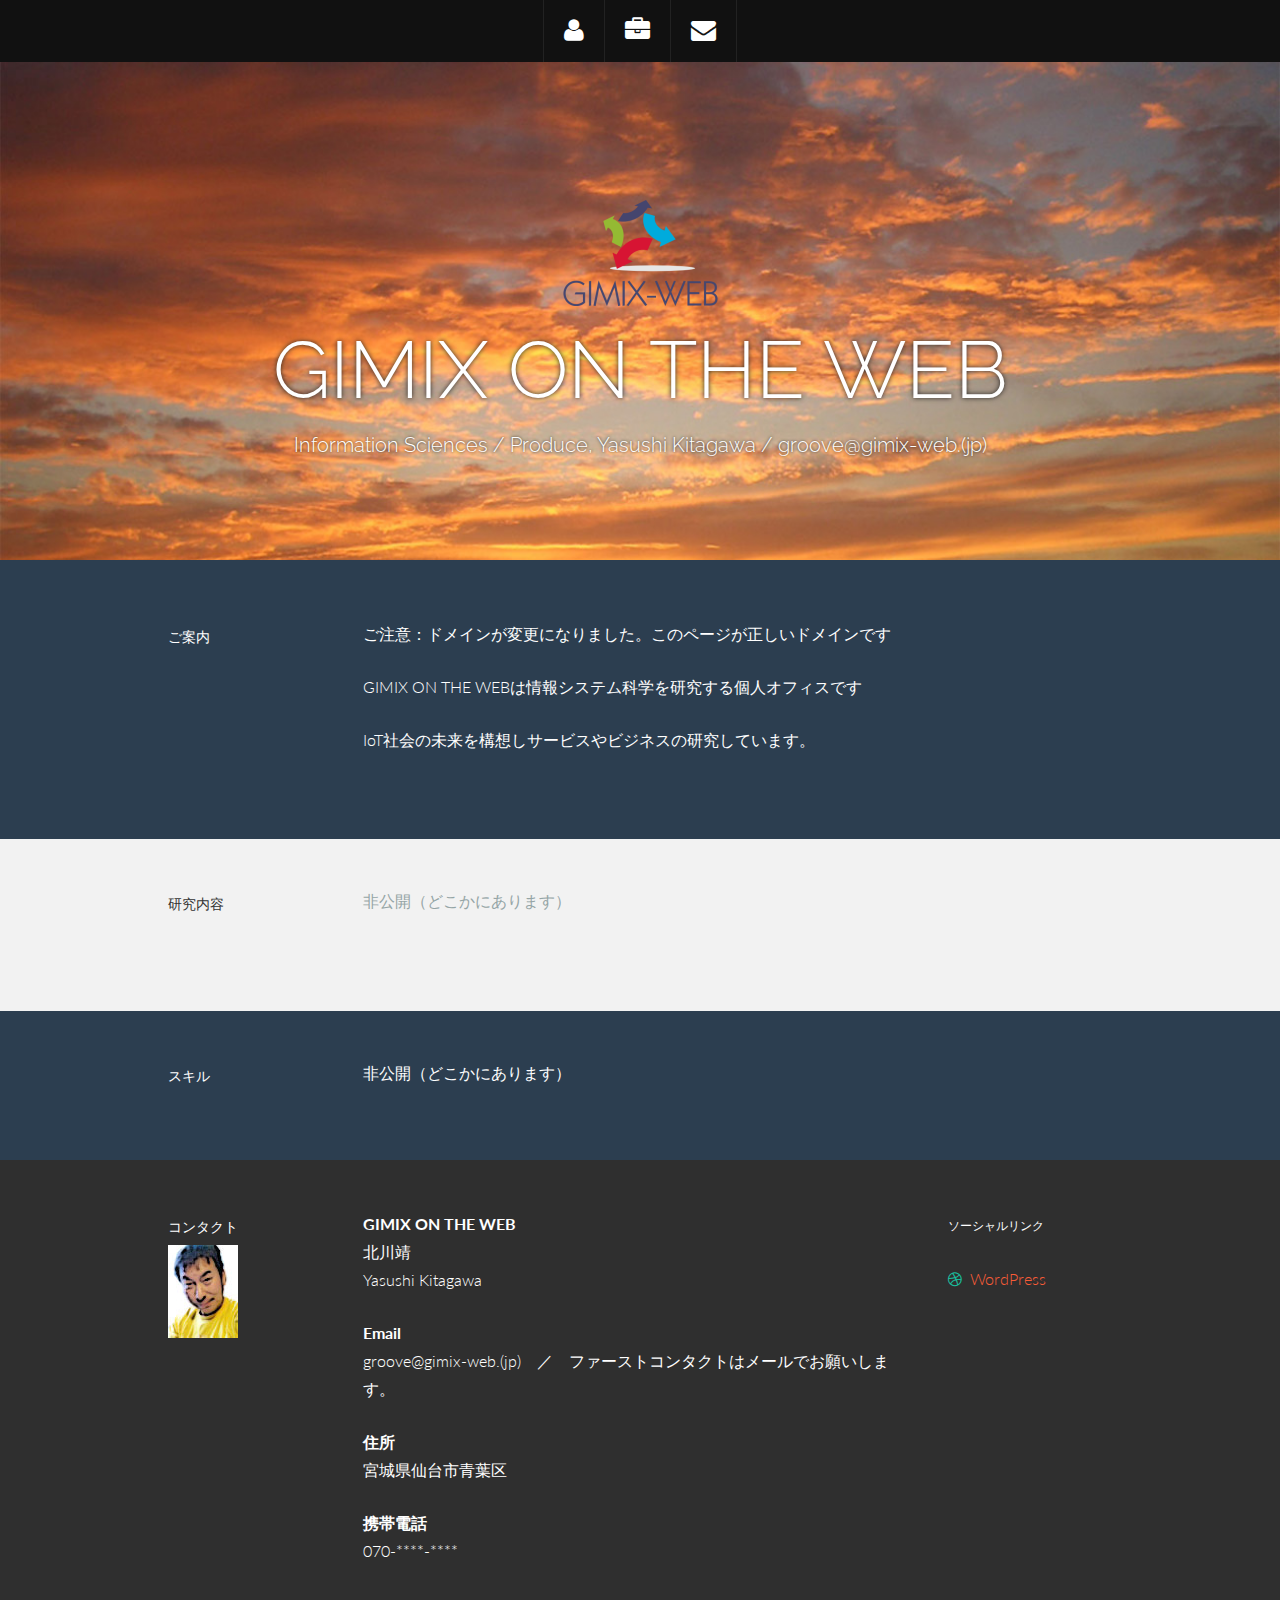
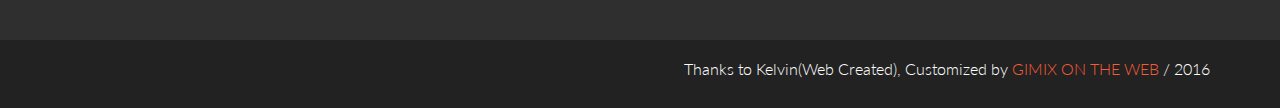
<file: 5_public_html/index.html>
<!DOCTYPE html>

<!--

コードをご覧いただき、ありがとうございます。

GIMIX ON THE WEBは情報システム科学の研究者である北川靖の個人オフィスです。

プログラマー（C、perl、JavaScript）からインターネットシステムエンジニアを経て2004年より個人オフィス（事業）をスタートしました。
ウェブデザイナー＆プログラマーかつネットセキュティ対策に関わったのち、2010年よりIT関連の仕事は一時離れ、会社の代表取締役に就任し経営に専念。
2016年よりスモールビジネスを専門としたウェブコンテンツの研究開発とエンドユーザー側のセキュリティアナリストとして個人オフィスを再開しました。
2017年からはさらに範囲を広げ、情報システム科学の研究者とプロデュースとして活動しています。
また同年5月からは、非常勤で非営利法人のネットワーク管理者としてネットワーク・セキュリティとウェブ制作も兼任しています。

来るべきIoT社会の未来を構想しサービスやビジネスの研究しています。
依頼の案件についてはエンジニアとしてのスキルを活かしてクオリティに情熱を注ぎ、クライアント様のアイディアを具現化していきます。
同業者からのお問い合わせが多くなっていますが、情報システム科学に於ける共同研究の案件のみ引き受けいたします。何卒ご了承くださいますようお願い申し上げます。
なお、情報システム科学に於けるアドバイスやウェブ制作やネットセキュリティの相談はいつでも無料です。

過去の実績

Web制作（行政、一般企業、自営業者様）
行政のWebアクセシビリティ検証

最近の動向

GitHubでソースコード管理を始めました。

スキル

HTML/CSS, JavaScript, Wordpress, Photoshop
Windows Server 2016, Windows, MacOS

コンタクト

ファーストコンタクトはメールでお願いします。
groove@gimix-web.(jp)

携帯電話
070-5470-9778


-->


<html lang="ja">
 <head>
	<meta http-equiv="content-type" content="text/html; charset=utf-8" />
	<meta name="viewport" content="width=device-width, initial-scale=1.0">
	<meta name="description" content="GIMIX ON THE WEBは情報システム科学を研究する個人オフィスです">
	<meta name="author" content="情報システム科学、IT Sciences、IT情報科学、研究者">
	<link rel="shortcut icon" href="image/favicon.png">

	<title>GIMIX ON THE WEB</title>

	<!-- Bootstrap core CSS -->
	<link href="css/bootstrap.css" rel="stylesheet">

	<!-- Custom styles for this template -->
	<link href="css/main.css" rel="stylesheet">

	<link rel="stylesheet" href="css/font-awesome.min.css">

	<link href='http://fonts.googleapis.com/css?family=Lato:300,400,700,300italic,400italic' rel='stylesheet' type='text/css'>
	<link href='http://fonts.googleapis.com/css?family=Raleway:400,300,700' rel='stylesheet' type='text/css'>

	<script src="js/jquery.min.js"></script>
	<script type="text/javascript" src="js/smoothscroll.js"></script>
	<script src="js/Chart.js"></script>

	<!-- HTML5 shim and Respond.js IE8 support of HTML5 elements and media queries -->
	<!--[if lt IE 9]>
	  <script src="js/html5shiv.js"></script>
	  <script src="js/respond.min.js"></script>
	<![endif]-->

	<!-- Google search console -->
	<meta name="google-site-verification" content="eZVQkirFNAxaY2xuiZKoDFeSd7sqsHOXwWBfirNsM6o" />
  </head>



  <body data-spy="scroll" data-offset="0" data-target="#nav">

	<div id="section-topbar">
		<div id="topbar-inner">
			<div class="container">
				<div class="row">
					<div class="dropdown">
						<ul id="nav" class="nav">
							<li class="menu-item"><a class="smoothScroll" href="#about" title="ご案内"><i class="icon-user"></i></a></li>
							<li class="menu-item"><a class="smoothScroll" href="#work" title="実績"><i class="icon-briefcase"></i></a></li>
							<li class="menu-item"><a class="smoothScroll" href="#contact" title="コンタクト"><i class="icon-envelope"></i></a></li>
						</ul><!--/ uL#nav -->
					</div><!-- /.dropdown -->

					<div class="clear"></div>
				</div><!--/.row -->
			</div><!--/.container -->

			<div class="clear"></div>
		</div><!--/ #topbar-inner -->
	</div><!--/ #section-topbar -->

	<div id="headerwrap">
		<div class="container">
			<div class="row centered">
				<div class="col-lg-12">
					<img src="image/logo.png" width="177" height="106" alt="GIMIX-WEB"/>

					<h1>GIMIX ON THE WEB</h1>
					<h3>Information Sciences / Produce, Yasushi Kitagawa / groove@gimix-web.(jp)</h3>
				</div><!--/.col-lg-12 -->
			</div><!--/.row -->
		</div><!--/.container -->
	</div><!--/.#headerwrap -->

	<!--about DESCRIPTION -->
	<section id="about" name="about"></section>
	<div id="intro">
		<div class="container">
			<div class="row">

				<div class="col-lg-2 col-lg-offset-1">
					<h5>ご案内</h5>
				</div>
				<div class="col-lg-6">
					<p>ご注意：ドメインが変更になりました。このページが正しいドメインです</p>
					<p>GIMIX ON THE WEBは情報システム科学を研究する個人オフィスです</p>
					<p>IoT社会の未来を構想しサービスやビジネスの研究しています。</p>
				</div>

			</div><!--/.row -->
		</div><!--/.container -->
	</div><!--/ #intro -->

	<!--WORK DESCRIPTION -->
	<section id="work" name="work"></section>
	<div class="container desc">
		<div class="row">

				<div class="col-lg-2 col-lg-offset-1">
					<h5>研究内容</h5>
				</div>
				<div class="col-lg-6">
					<p><more>非公開（どこかにあります）</more></p>
				</div>
				<!--<div class="col-lg-6 col-lg-offset-3">
					<p><t>非公開のクライアント</t><br/>
					<more>非公開のクライアントの事業内容</more></p>
				</div>-->

		</div><!--/.row -->
		<br/>
	</div><!--/.container -->

	<!--SKILLS DESCRIPTION -->
	<div id="skillswrap">
		<div class="container">
			<div class="row">
				<div class="col-lg-2 col-lg-offset-1">
					<h5>スキル</h5>
				</div>
				<div class="col-lg-6">
					<p><more>非公開（どこかにあります）</more></p>
				</div>
			</div><!--/.row -->
		</div><!--/.container -->
	</div><!--/ #skillswrap -->

	<!--FOOTER DESCRIPTION -->
	<section id="contact" name="contact"></section>
	<div id="footwrap">
		<div class="container">
			<div class="row">

				<div class="col-lg-2 col-lg-offset-1">
					<h5>コンタクト</h5>
					<img src="image/kitagawa.jpg" alt="kitagawa">
				</div>
				<div class="col-lg-6">
					<p><t>GIMIX ON THE WEB</t><br/>
					北川靖<br/>
					Yasushi Kitagawa
					</p>
					<p><t>Email</t><br/>
						groove@gimix-web.(jp)　／　ファーストコンタクトはメールでお願いします。
					</p>
					<p><t>住所</t><br/>
						宮城県仙台市青葉区
					</p>
					<p><t>携帯電話</t><br/>
						070-****-****
					</p>
				</div>
				<div class="col-lg-3">
					<p><sm>ソーシャルリンク</sm></p>
					<p>
						<a href="http://www.gimix-web.jp/wordpress/"><i class="icon-dribbble"></i>WordPress</a>
					</p>
				</div>
			</div><!--/.row -->
		</div><!--/.container -->
	</div><!--/ #footer -->

	<div id="c">
		<div class="container">
			<p>Thanks to Kelvin(Web Created), Customized by <a href="http://www.gimix-web.com">GIMIX ON THE WEB</a> / 2016</p>

		</div>
	</div>


    <!-- Bootstrap core JavaScript
    ================================================== -->
    <!-- Placed at the end of the document so the pages load faster -->
    <script src="js/bootstrap.js"></script>
  </body>
</html>
</file>
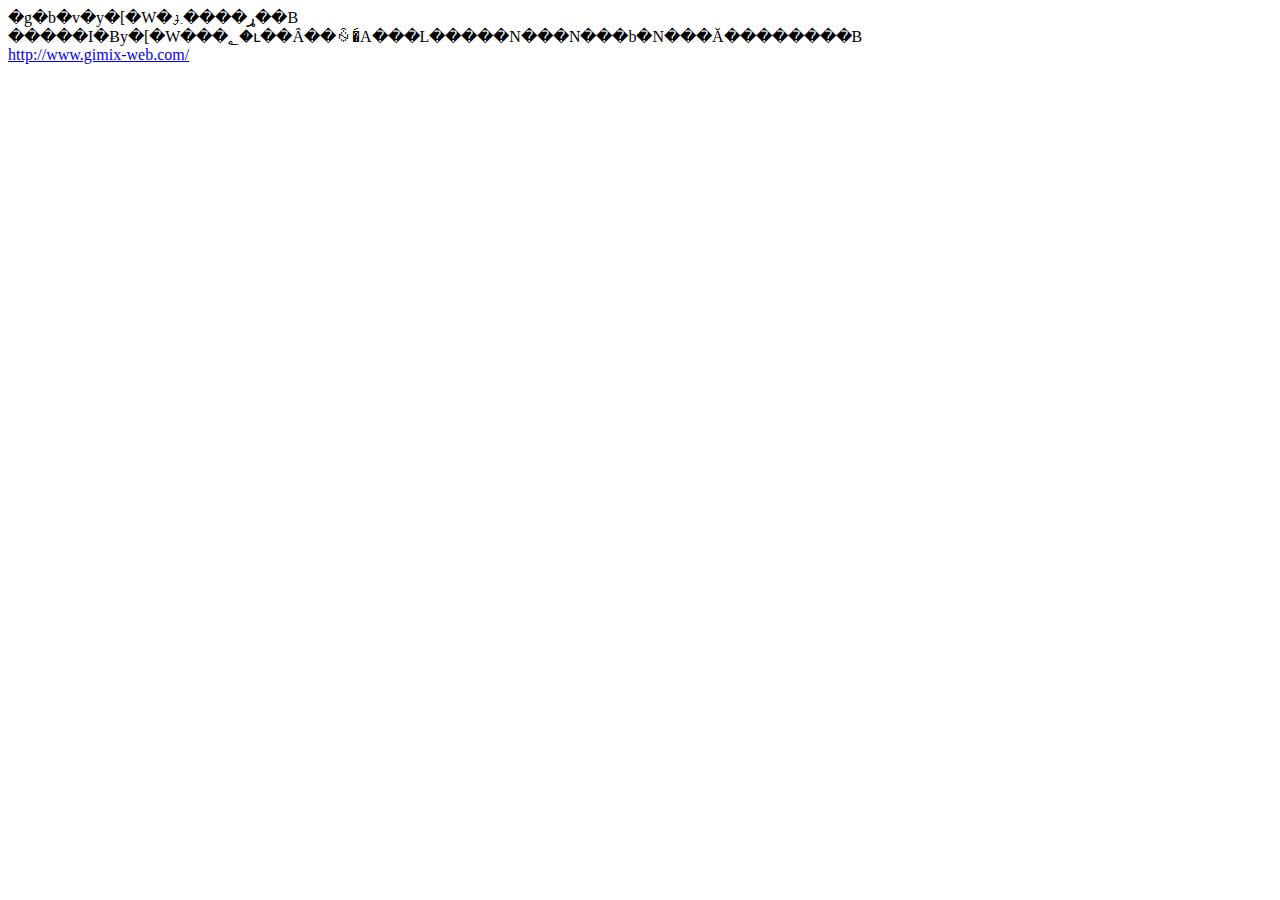
<file: 5_public_html/css/index.html>
<!DOCTYPE html PUBLIC "-//W3C//DTD XHTML 1.0 Strict//EN" "http://www.w3.org/TR/xhtml1/DTD/xhtml1-strict.dtd">
<html xmlns="http://www.w3.org/1999/xhtml" lang="ja" xml:lang="ja">

<head>
<meta http-equiv="refresh" content="1;URL=../" />
	<title>�g�b�v�y�[�W�ֈړ����܂�</title>
</head>

<body>
	�g�b�v�y�[�W�ֈړ����܂��B<br />
	�����I�Ƀy�[�W���؂�ւ��Ȃ��ꍇ�́A���L�����N���N���b�N���Ă��������B<br />
	<a href="http://www.gimix-web.com/">http://www.gimix-web.com/</a>
</body>
</html>
</file>
<file: 5_public_html/css/main.css>
/* Author: Carlos Alvarez
 * URL: http://alvarez.is
 *
 * Project Name: Kelvin - Free Bootstrap 3 Resume Theme
 * Version: 1.0
 * URL: http://blacktie.co
 */

body {
  background-color: #f2f2f2;
    font-family: "Lato";
    font-weight: 300;
    font-size: 16px;
    color: #555;

    -webkit-font-smoothing: antialiased;
    -webkit-overflow-scrolling: touch;
}

/* Titles */
h1, h2, h3, h4, h5, h6 {
    font-family: "Raleway";
    font-weight: 300;
    color: #333;
}

/* Paragraph & Typographic */
p {
    line-height: 28px;
    margin-bottom: 25px;
}

.centered {
    text-align: center;
}

/* Links */
a {
    color: #f85c37;
    word-wrap: break-word;

    -webkit-transition: color 0.1s ease-in, background 0.1s ease-in;
    -moz-transition: color 0.1s ease-in, background 0.1s ease-in;
    -ms-transition: color 0.1s ease-in, background 0.1s ease-in;
    -o-transition: color 0.1s ease-in, background 0.1s ease-in;
    transition: color 0.1s ease-in, background 0.1s ease-in;
}

a:hover,
a:focus {
    color: #7b7b7b;
    text-decoration: none;
    outline: 0;
}

a:before,
a:after {
    -webkit-transition: color 0.1s ease-in, background 0.1s ease-in;
    -moz-transition: color 0.1s ease-in, background 0.1s ease-in;
    -ms-transition: color 0.1s ease-in, background 0.1s ease-in;
    -o-transition: color 0.1s ease-in, background 0.1s ease-in;
    transition: color 0.1s ease-in, background 0.1s ease-in;
}

 hr {
    display: block;
    height: 1px;
    border: 0;
    border-top: 1px solid #ccc;
    margin: 1em 0;
    padding: 0;
}


/*---------------------------------------------------
	3.1 Topbar
---------------------------------------------------*/

#section-topbar {
	position: fixed;
	top: 0;
	left: 0;
	right: 0;
	z-index: 10000;
	overflow: visible;
	font: normal 16px/24px  'Open Sans', "Helvetica Neue", Helvetica, Arial, sans-serif;
}

#section-topbar a {
  color: #fff;
}

#topbar-inner {
	background: #111;
	line-height: 0;
	text-align: center;
}

/*
	Top Bar

	By default, top navigation bar uses "fixed" position
*/
#section-topbar ul#nav {
	display: inline-block;
	position: relative;
	margin: 0;
	padding: 0;

	border-right: 1px solid #222;

	/* For IE, the outcast */
	zoom:1;
	*display: inline;
}

#section-topbar ul#nav > li {
	display: block;
    float: left;
    padding: 0;
}


#section-topbar ul#nav a {
  display: block;
  font: normal 11px/18px "Helvetica Neue", Helvetica, Arial, sans-serif;
  text-decoration: none;
  padding: 18px 20px 18px 20px;
  border-left: 1px solid #222;
}

	#section-topbar ul#nav a:hover {
	  background: #222;
	  text-decoration: none;
	  border-left: 1px solid #111;
	}

	#section-topbar ul#nav .active a {
		background: #44bbaa;
		border-left: 1px solid #111;
	}

		#section-topbar ul#nav .active a:hover {
			background: #44bbaa;
		}
#section-topbar i {
	font-size: 25px;
}
/*---------------------------------------------------
	SECTION WRAPS
---------------------------------------------------*/

/* Header Wrap */
#headerwrap {
	background: url(../image/header-bg.jpg) no-repeat center top;
	margin-top: 60px;
	padding-top:140px;
	text-align:center;
	background-attachment: relative;
	background-position: center center;
	min-height: 500px;
	width: 100%;

    -webkit-background-size: 100%;
    -moz-background-size: 100%;
    -o-background-size: 100%;
    background-size: 100%;

    -webkit-background-size: cover;
    -moz-background-size: cover;
    -o-background-size: cover;
    background-size: cover;
}

#headerwrap h1 {
	font-size: 80px;
	color: white;
        text-shadow: 0 0 5px #222222;
}

#headerwrap h3 {
	font-size: 20px;
	color: white;
       text-shadow: 0 0 3px #222222;
}

/* Intnro Wrap */

#intro {
	background: #2c3e50;
	padding-top: 60px;
	padding-bottom: 60px;
	color: white;
}

#intro h5, p {
	color: white;
}

#intro i {
	color: white;
	font-size: 20px;
	padding-right: 8px;
	vertical-align: middle;
}

#skillswrap {
	background: #2c3e50;
	padding-top: 3em;
	padding-bottom: 3em;
	color: white;
}

#skillswrap h5, p {
	color: white;
}

#footwrap {
	background: #2f2f2f;
	padding-top: 50px;
	padding-bottom: 50px;
}

#footwrap p {
	color: white;
}

#footwrap h5 {
	color: white;
}

#footwrap t {
	font-weight: 700;
}

#footwrap i {
	padding-right: 8px;
	color: #1abc9c;
}

/* Copyright Wrap */

#c {
	background: #222222;
	padding-top: 15px;
	text-align: right;
}

#c p {
	color: white
}

/* Global Values */

.desc {
	padding-top: 3em;
       padding-bottom: 3em
}

.desc p {
	color: #2f2f2f;
}

.desc t {
	color: #34495e;
	font-weight: 700;
}

.desc imp {
	padding: 6px;
	color: white;
	background: #34495e;
}

.desc more {
	color: #95a5a6;
}

sm {
	font-size: 12px;
}
</file>
